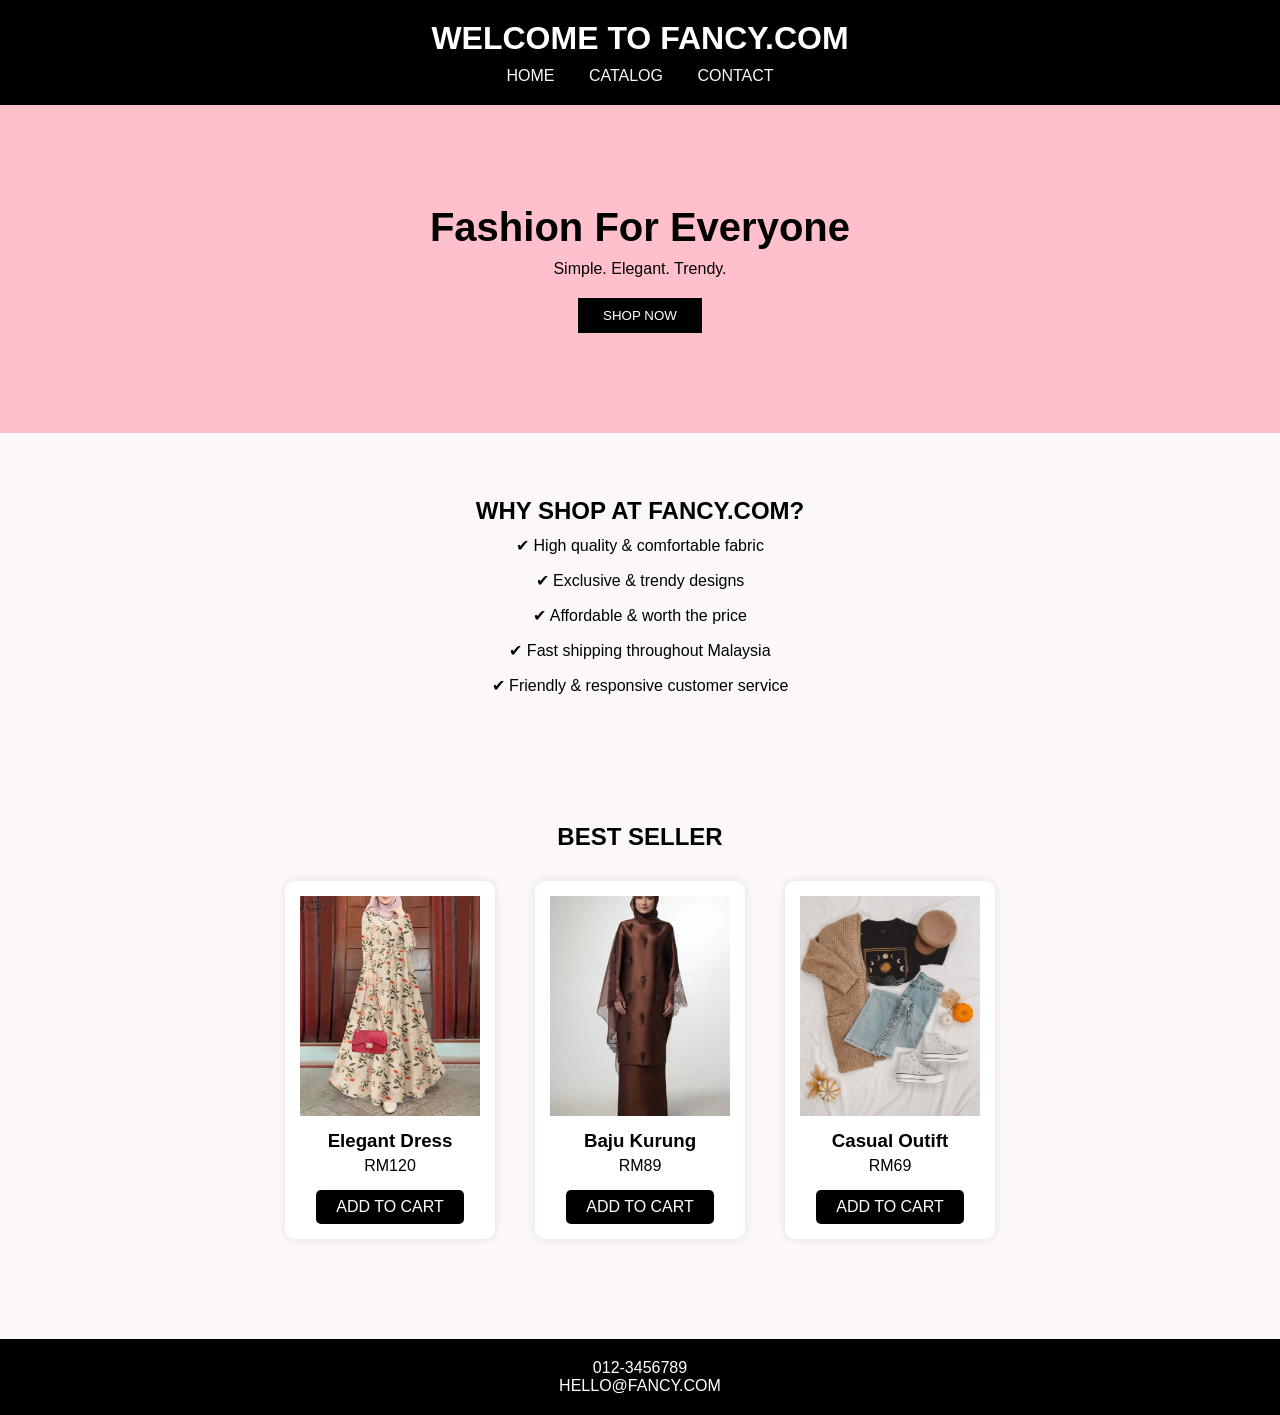
<file: index.html>
<!DOCTYPE html>
<html lang="en">

<head>
    <meta charset="UTF-8">
    <title>HOME</title>

    <link rel="stylesheet" href="style.css">

</head>

<body class="body">

    <header class="header">

        <h1>WELCOME TO FANCY.COM</h1>

        <nav class="nav">
            <a href="index.html">HOME</a>
            <a href="catalog.html">CATALOG</a>
            <a href="contact.html">CONTACT</a>
        </nav>

    </header>

    <section class="banner">

        <h2>Fashion For Everyone</h2>

        <p>Simple. Elegant. Trendy.</p>

        <button>SHOP NOW</button>

    </section>

    <section class="why">

        <h2>WHY SHOP AT FANCY.COM?</h2>

        <p>✔ High quality & comfortable fabric</p>
        <p>✔ Exclusive & trendy designs</p>
        <p>✔ Affordable & worth the price</p>
        <p>✔ Fast shipping throughout Malaysia</p>
        <p>✔ Friendly & responsive customer service</p>

    </section>

    <section class="products">

        <h2>BEST SELLER</h2>

        <div class="product-container">

            <div class="card">

                <img src="images/elegant_dress.jpg" alt="Elegant Dress">

                <h3>Elegant Dress</h3>

                <p>RM120</p>

                <a href="contact.html" class="cart-btn">
                    ADD TO CART
                </a>

            </div>

            <div class="card">

                <img src="images/baju_kurung.jpg" alt="Baju Kurung">

                <h3>Baju Kurung</h3>

                <p>RM89</p>

                <a href="contact.html" class="cart-btn">
                    ADD TO CART
                </a>

            </div>

            <div class="card">

                <img src="images/casual_outfit.webp" alt="Casual Outfit">

                <h3>Casual Outift</h3>

                <p>RM69</p>

                <a href="contact.html" class="cart-btn">
                    ADD TO CART
                </a>

            </div>

        </div>

    </section>

    <footer>

        <p>012-3456789</p>

        <p>HELLO@FANCY.COM</p>

    </footer>

</body>
</html>
</file>
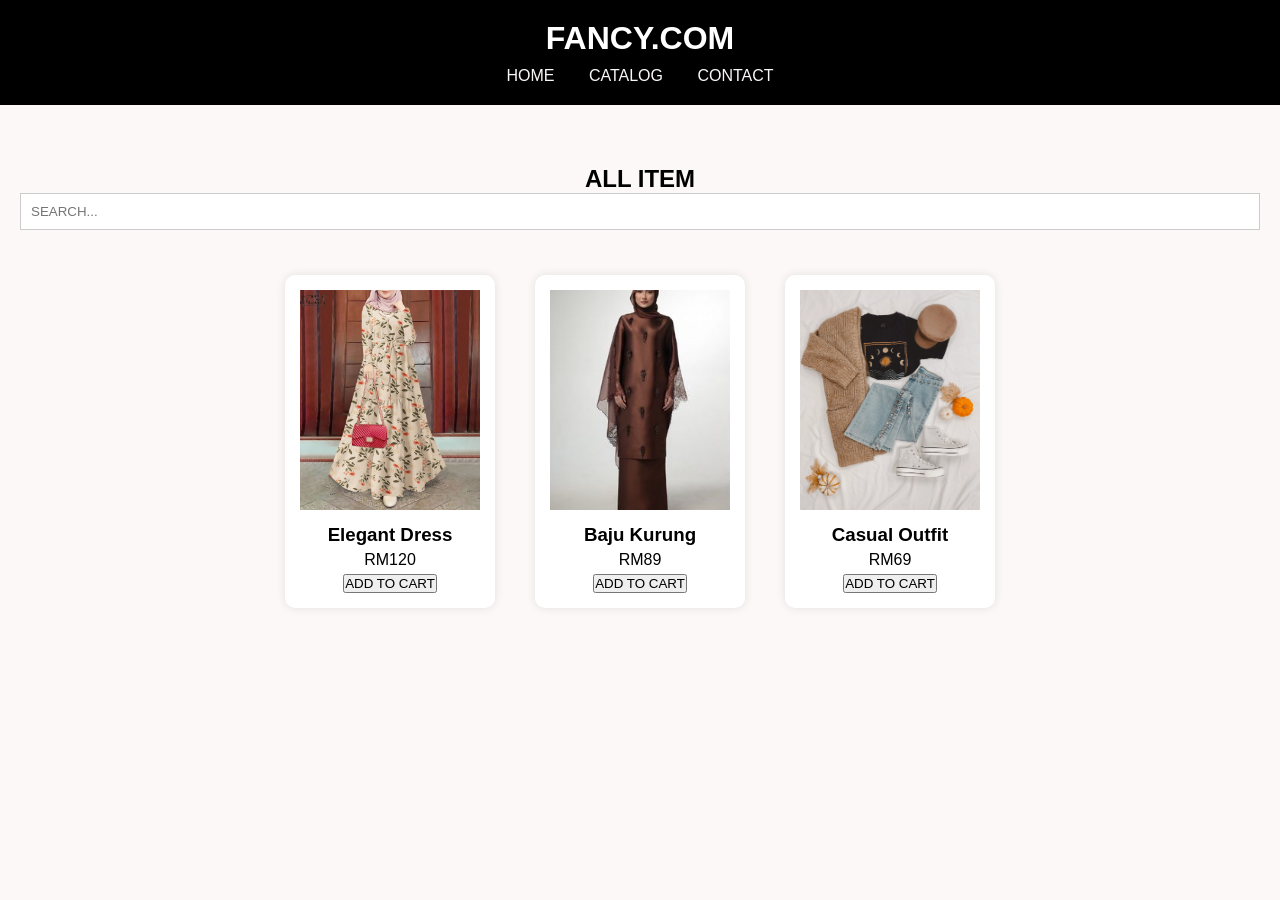
<file: catalog.html>
<!DOCTYPE html>
<html lang="en">

<head>

    <meta charset="UTF-8">

    <title>ACTIVITIES</title>

    <link rel="stylesheet" href="style.css">

</head>

<body class="body">

    <header class="header">

        <h1>FANCY.COM</h1>

        <nav class="nav">
            <a href="index.html">HOME</a>
            <a href="catalog.html">CATALOG</a>
            <a href="contact.html">CONTACT</a>
        </nav>

    </header>

    <section class="products">

        <h2>ALL ITEM</h2>

        <input type="text" placeholder="SEARCH..." class="search">

        <div class="product-container">

            <div class="card">

                <img src="images/elegant_dress.jpg" alt="Elegant Dress">

                <h3>Elegant Dress</h3>

                <p>RM120</p>

                <button>ADD TO CART</button>

            </div>

            <div class="card">

                <img src="images/baju_kurung.jpg" alt="Baju Kurung">

                <h3>Baju Kurung</h3>

                <p>RM89</p>

                <button>ADD TO CART</button>

            </div>

            <div class="card">

                <img src="images/casual_outfit.webp" alt="Casual Outfit">

                <h3>Casual Outfit</h3>

                <p>RM69</p>

                <button>ADD TO CART</button>

            </div>

        </div>

    </section>

</body>

</html>
</file>
<file: style.css>
*{
    margin:0;
    padding:0;
    box-sizing:border-box;
    font-family:Arial;
}

.body{
    background: #fcf8f8;
    text-align:center;
}

.header{
    background:black;
    color:white;
    text-align:center;
    padding:20px;
}

.nav{
    margin-top:10px;
}

.nav a{
    color:rgb(251, 247, 247);
    text-decoration:none;
    margin:0 15px;
}

.banner{
    background:pink;
    text-align:center;
    padding:100px 20px;
}

.banner h2{
    font-size:40px;
}

.banner p{
    margin-top:10px;
}

.banner button{
    margin-top:20px;
    padding:10px 25px;
    border:none;
    background:black;
    color:white;
    cursor:pointer;
}

.why{
    text-align:center;
    padding:60px 20px;
    line-height:35px;
}

.products{
    padding:60px 20px;
    text-align:center;
}

.product-container{
    display:flex;
    justify-content:center;
    gap:40px;
    flex-wrap:wrap;
    margin-top:30px;
}

.card{
    background:white;
    padding:15px;
    border-radius:10px;
    box-shadow:0 0 10px rgba(0,0,0,0.1);
}

.card img{
    width:180px;
    height:220px;
    object-fit:cover;
}

.card h3{
    margin-top:10px;
}

.card p{
    margin:5px 0;
}

.cart-btn{
    display:inline-block;
    margin-top:10px;
    padding:8px 20px;
    background:black;
    color:white;
    text-decoration:none;
    border-radius:5px;
}

.contact{
    padding:60px 20px;
    text-align:center;
}

.contact h2{
    margin-bottom:30px;
}

.form{
    width:400px;
    margin:auto;
    background:white;
    padding:25px;
    border-radius:10px;
    box-shadow:0 0 10px rgba(0,0,0,0.1);
}

input,
.textarea{
    width:100%;
    padding:10px;
    margin-bottom:15px;
    border:1px solid #ccc;
}

.textarea{
    height:100px;
}

.btn{
    display:flex;
    gap:10px;
}

.btn button{
    flex:1;
    padding:10px;
    border:none;
    background:black;
    color:white;
    cursor:pointer;
}

footer{
    background:black;
    color:white;
    text-align:center;
    padding:20px;
    margin-top:40px;
}
</file>
